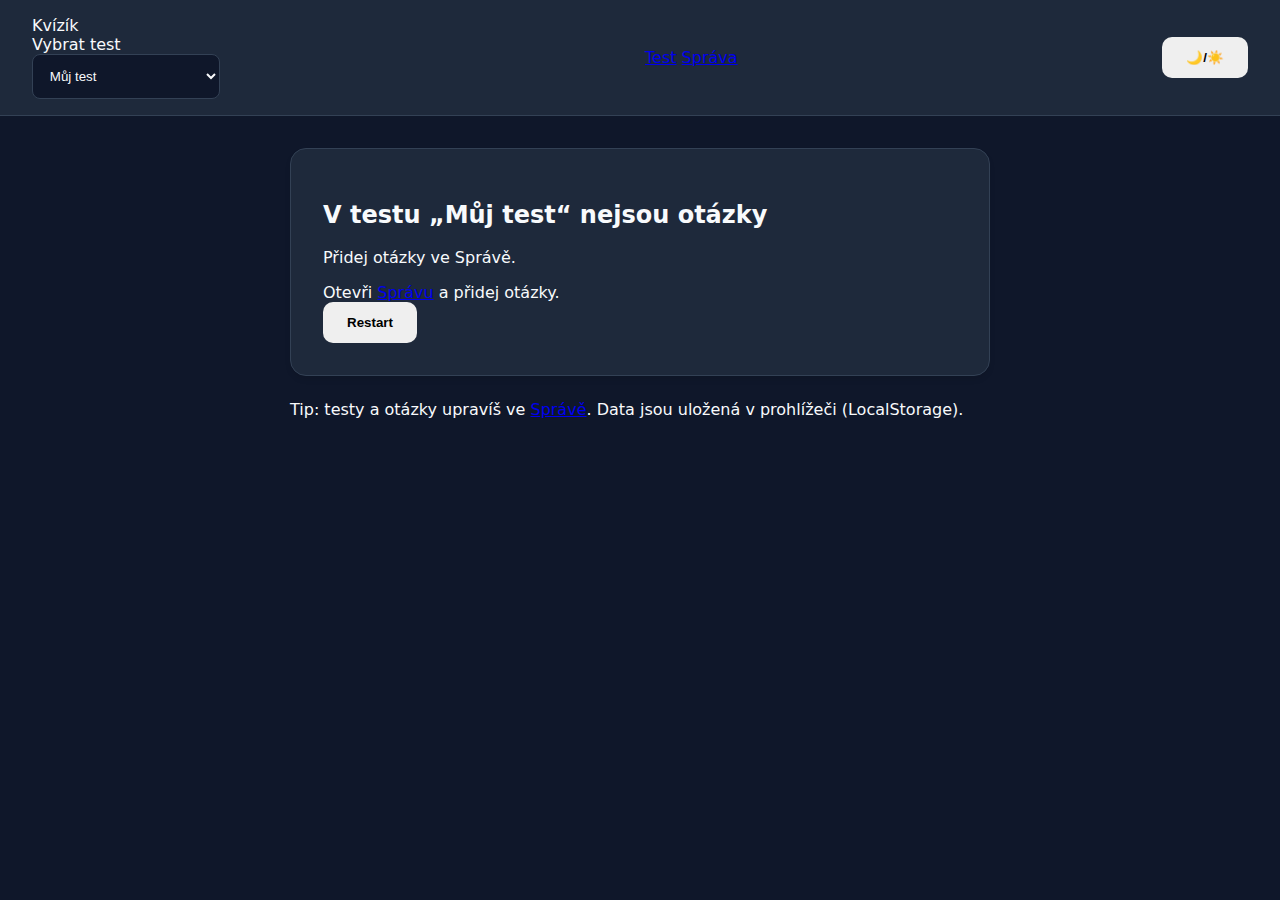
<file: index.html>
<!DOCTYPE html>
<html lang="cs" data-theme="dark">
<head>
  <meta charset="UTF-8" />
  <meta name="viewport" content="width=device-width, initial-scale=1" />
  <title>Kvízík</title>
  <link rel="stylesheet" href="style.css" />
</head>
<body>
  <header class="topbar">
    <div class="left">
      <div class="brand">Kvízík</div>
      <div class="pill">
        <label class="sr-only" for="quizSelect">Vybrat test</label>
        <select id="quizSelect"></select>
      </div>
    </div>

    <nav class="nav">
      <a class="active" href="index.html">Test</a>
      <a href="admin.html">Správa</a>
    </nav>

    <div class="right">
      <button id="themeBtn" class="btn ghost" type="button" title="Světlý / tmavý režim">🌙/☀️</button>
    </div>
  </header>

  <main class="container">
    <section class="card">
      <div id="quiz"></div>

      <div class="row" id="controlsRow">
        <button id="restartBtn" class="btn" type="button">Restart</button>
      </div>
    </section>

    <p class="hint">
      Tip: testy a otázky upravíš ve <a href="admin.html">Správě</a>. Data jsou uložená v prohlížeči (LocalStorage).
    </p>
  </main>

  <script src="app.js"></script>
</body>
</html>
</file>
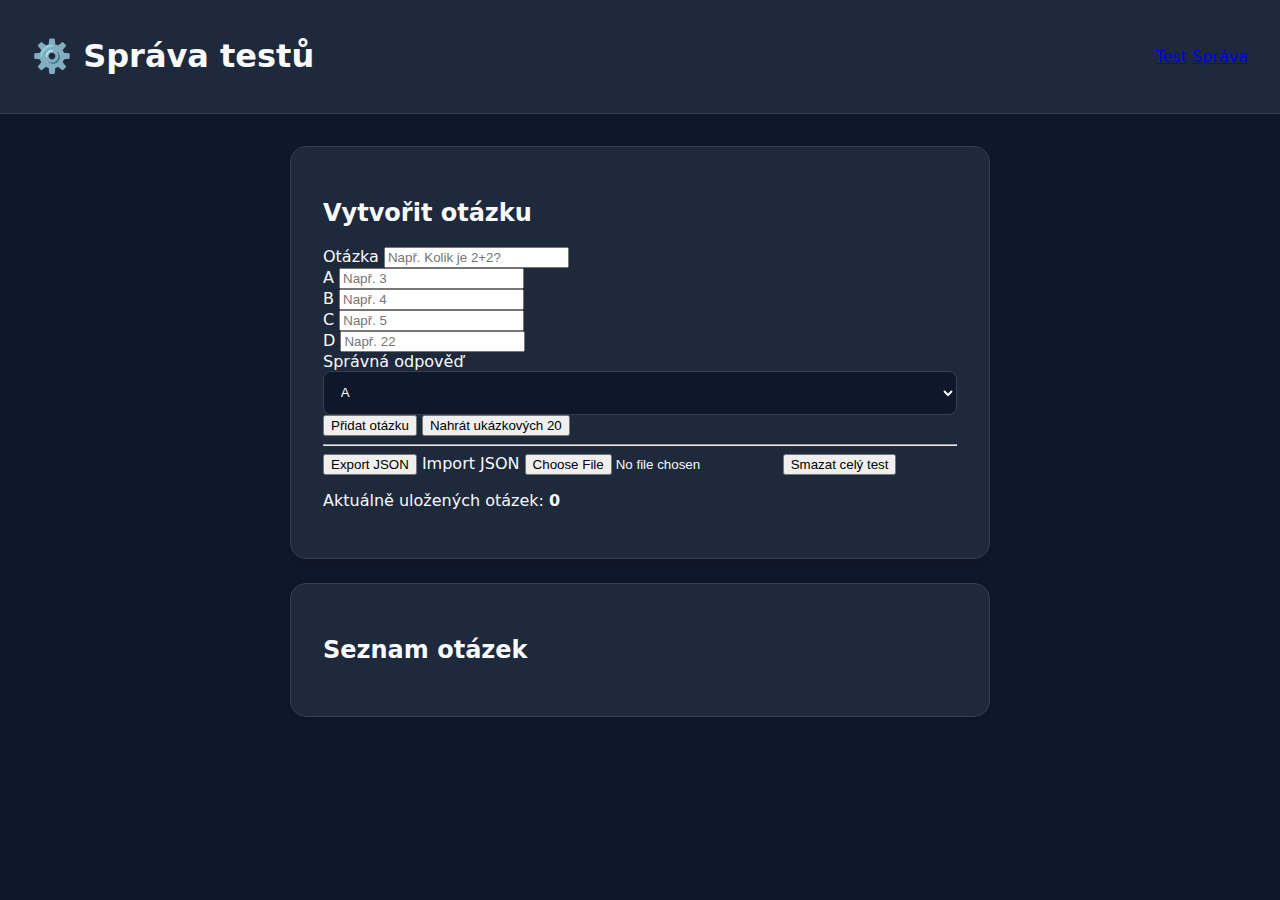
<file: admin.html>
<!DOCTYPE html>
<html lang="cs">
<head>
  <meta charset="UTF-8" />
  <meta name="viewport" content="width=device-width, initial-scale=1" />
  <title>Správa testů</title>
  <link rel="stylesheet" href="style.css" />
</head>
<body>
  <header class="topbar">
    <h1>⚙️ Správa testů</h1>
    <nav class="nav">
      <a href="index.html">Test</a>
      <a href="admin.html" class="active">Správa</a>
    </nav>
  </header>

  <main class="container">
    <section class="card">
      <h2>Vytvořit otázku</h2>

      <label>Otázka</label>
      <input id="question" placeholder="Např. Kolik je 2+2?" />

      <div class="grid2">
        <div>
          <label>A</label>
          <input id="a" placeholder="Např. 3" />
        </div>
        <div>
          <label>B</label>
          <input id="b" placeholder="Např. 4" />
        </div>
        <div>
          <label>C</label>
          <input id="c" placeholder="Např. 5" />
        </div>
        <div>
          <label>D</label>
          <input id="d" placeholder="Např. 22" />
        </div>
      </div>

      <label>Správná odpověď</label>
      <select id="correct">
        <option value="a">A</option>
        <option value="b">B</option>
        <option value="c">C</option>
        <option value="d">D</option>
      </select>

      <div class="actions">
        <button id="addBtn" class="primary" type="button">Přidat otázku</button>
        <button id="seedBtn" class="ghost" type="button">Nahrát ukázkových 20</button>
      </div>

      <hr />

      <div class="actions">
        <button id="exportBtn" type="button">Export JSON</button>
        <label class="file">
          Import JSON
          <input id="importFile" type="file" accept="application/json" />
        </label>
        <button id="clearBtn" class="danger" type="button">Smazat celý test</button>
      </div>

      <p class="hint">
        Aktuálně uložených otázek: <strong id="count">0</strong>
      </p>
    </section>

    <section class="card">
      <h2>Seznam otázek</h2>
      <div id="list" class="list"></div>
    </section>
  </main>

  <script src="admin.js"></script>
</body>
</html>
</file>
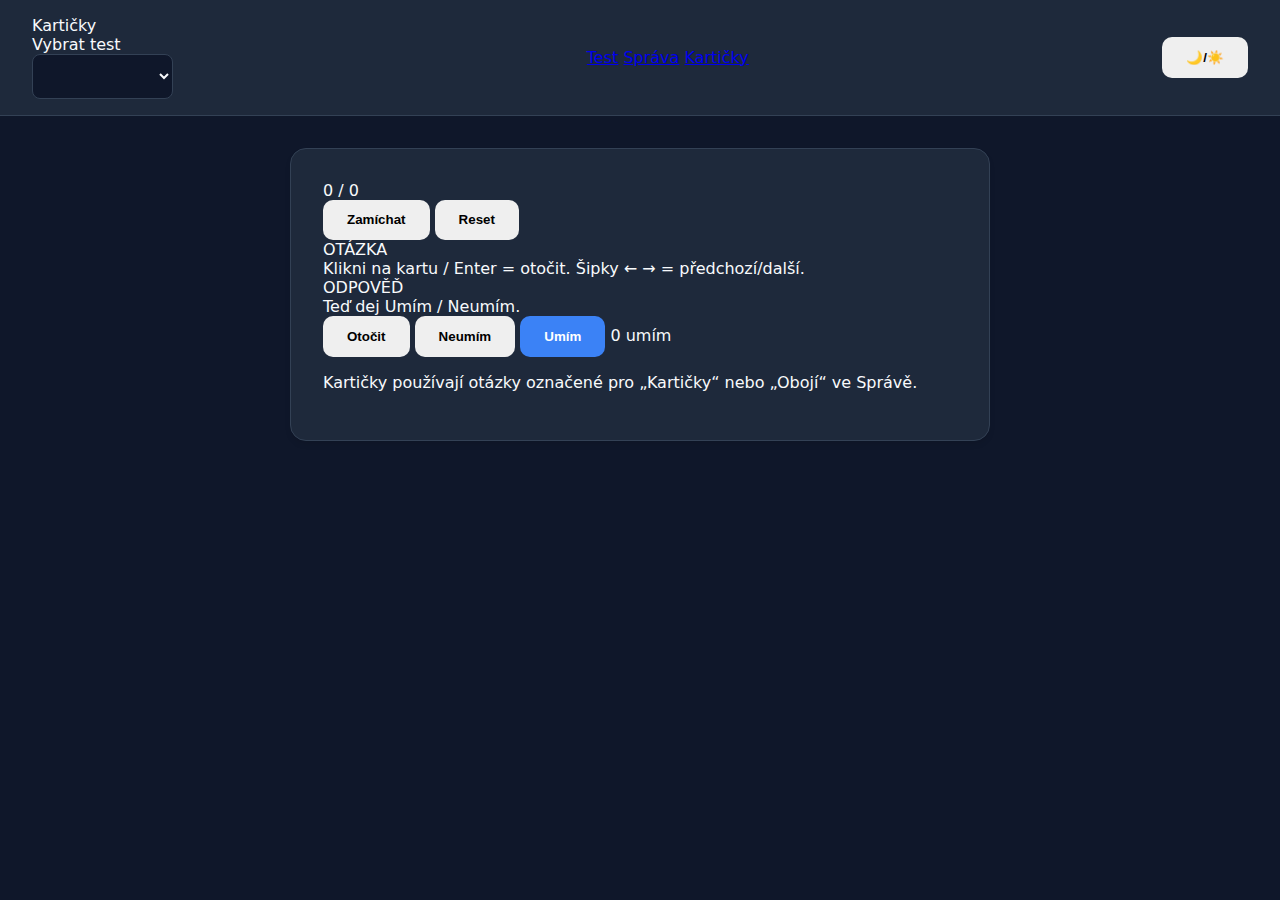
<file: flashcards.html>
<!DOCTYPE html>
<html lang="cs" data-theme="dark">
<head>
  <meta charset="UTF-8" />
  <meta name="viewport" content="width=device-width, initial-scale=1" />
  <title>Kartičky</title>
  <link rel="stylesheet" href="style.css" />
</head>
<body>
  <header class="topbar">
    <div class="left">
      <div class="brand">Kartičky</div>
      <div class="pill">
        <label class="sr-only" for="quizSelect">Vybrat test</label>
        <select id="quizSelect"></select>
      </div>
    </div>

    <nav class="nav">
      <a href="index.html">Test</a>
      <a href="admin.html">Správa</a>
      <a class="active" href="flashcards.html">Kartičky</a>
    </nav>

    <div class="right">
      <button id="themeBtn" class="btn ghost" type="button" title="Světlý / tmavý režim">🌙/☀️</button>
    </div>
  </header>

  <main class="container">
    <section class="card">
      <div class="row between">
        <div class="muted" id="counter">0 / 0</div>
        <div class="row">
          <button id="shuffleBtn" class="btn" type="button">Zamíchat</button>
          <button id="resetBtn" class="btn ghost" type="button">Reset</button>
        </div>
      </div>

      <div class="flip-wrap">
        <div id="flipCard" class="flip-card" tabindex="0" role="button" aria-label="Otočit kartičku">
          <div class="flip-inner">
            <div class="flip-face flip-front">
              <div class="fc-label">OTÁZKA</div>
              <div id="frontText" class="fc-text"></div>
              <div class="fc-hint">Klikni na kartu / Enter = otočit. Šipky ← → = předchozí/další.</div>
            </div>
            <div class="flip-face flip-back">
              <div class="fc-label">ODPOVĚĎ</div>
              <div id="backText" class="fc-text"></div>
              <div class="fc-hint">Teď dej Umím / Neumím.</div>
            </div>
          </div>
        </div>
      </div>

      <div class="row fc-actions">
        <button id="flipBtn" class="btn" type="button">Otočit</button>
        <button id="dontBtn" class="btn danger" type="button">Neumím</button>
        <button id="knowBtn" class="btn primary" type="button">Umím</button>
        <span class="badge" id="learnedBadge">0 umím</span>
      </div>

      <p class="hint">
        Kartičky používají otázky označené pro „Kartičky“ nebo „Obojí“ ve Správě.
      </p>
    </section>
  </main>

  <script src="flashcards.js?v=3"></script>
</body>
</html>
</file>
<file: style.css>
:root {
  --radius: 16px;
  --bg: #0f172a;
  --card: #1e293b;
  --text: #f8fafc;
  --muted: #94a3b8;
  --border: #334155;
  --primary: #3b82f6;
  --ok: #22c55e;
  --bad: #ef4444;
}

html[data-theme="light"] {
  --bg: #f1f5f9;
  --card: #ffffff;
  --text: #0f172a;
  --muted: #64748b;
  --border: #e2e8f0;
}

body { 
  font-family: 'Inter', system-ui, sans-serif; 
  background: var(--bg); 
  color: var(--text); 
  margin: 0; 
  transition: background 0.3s;
}

.topbar { 
  display: flex; justify-content: space-between; align-items: center; 
  padding: 1rem 2rem; background: var(--card); border-bottom: 1px solid var(--border);
}

.container { max-width: 700px; margin: 2rem auto; padding: 0 1rem; }

.card, .step-card { 
  background: var(--card); border-radius: var(--radius); 
  padding: 2rem; border: 1px solid var(--border); margin-bottom: 1.5rem;
  box-shadow: 0 4px 6px -1px rgba(0,0,0,0.1);
}

/* Kvízové prvky */
.quiz-q-title { font-size: 1.8rem; text-align: center; margin-bottom: 2rem; }

.answer-btn { 
  display: flex; align-items: center; width: 100%; padding: 1rem; 
  margin-bottom: 0.8rem; background: var(--bg); border: 2px solid var(--border);
  border-radius: 12px; color: var(--text); cursor: pointer; font-size: 1.1rem;
  transition: all 0.2s;
}

.answer-btn:hover { border-color: var(--primary); }
.answer-btn.selected { border-color: var(--primary); background: rgba(59,130,246,0.1); }
.answer-btn.correct { border-color: var(--ok) !important; background: rgba(34,197,94,0.15) !important; }
.answer-btn.wrong { border-color: var(--bad) !important; background: rgba(239,68,68,0.15) !important; }

/* Vypisovací pole - OPRAVENO */
.big-input {
  width: 100%; padding: 1.2rem; font-size: 1.3rem; border-radius: 12px;
  background: var(--bg); border: 2px solid var(--border); color: var(--text);
  text-align: center; box-sizing: border-box; margin-bottom: 1rem;
}

.input-correct { border-color: var(--ok); background: rgba(34,197,94,0.1); }
.input-wrong { border-color: var(--bad); background: rgba(239,68,68,0.1); }

/* UI Prvky */
.btn { 
  padding: 0.8rem 1.5rem; border-radius: 10px; border: none; 
  font-weight: 600; cursor: pointer; transition: opacity 0.2s;
}
.btn.primary { background: var(--primary); color: white; }
.btn.xl { width: 100%; padding: 1.2rem; font-size: 1.1rem; }
.hidden { display: none !important; }
input[type="text"], select { 
  width: 100%; padding: 0.8rem; border-radius: 8px; 
  background: var(--bg); color: var(--text); border: 1px solid var(--border);
}
</file>
